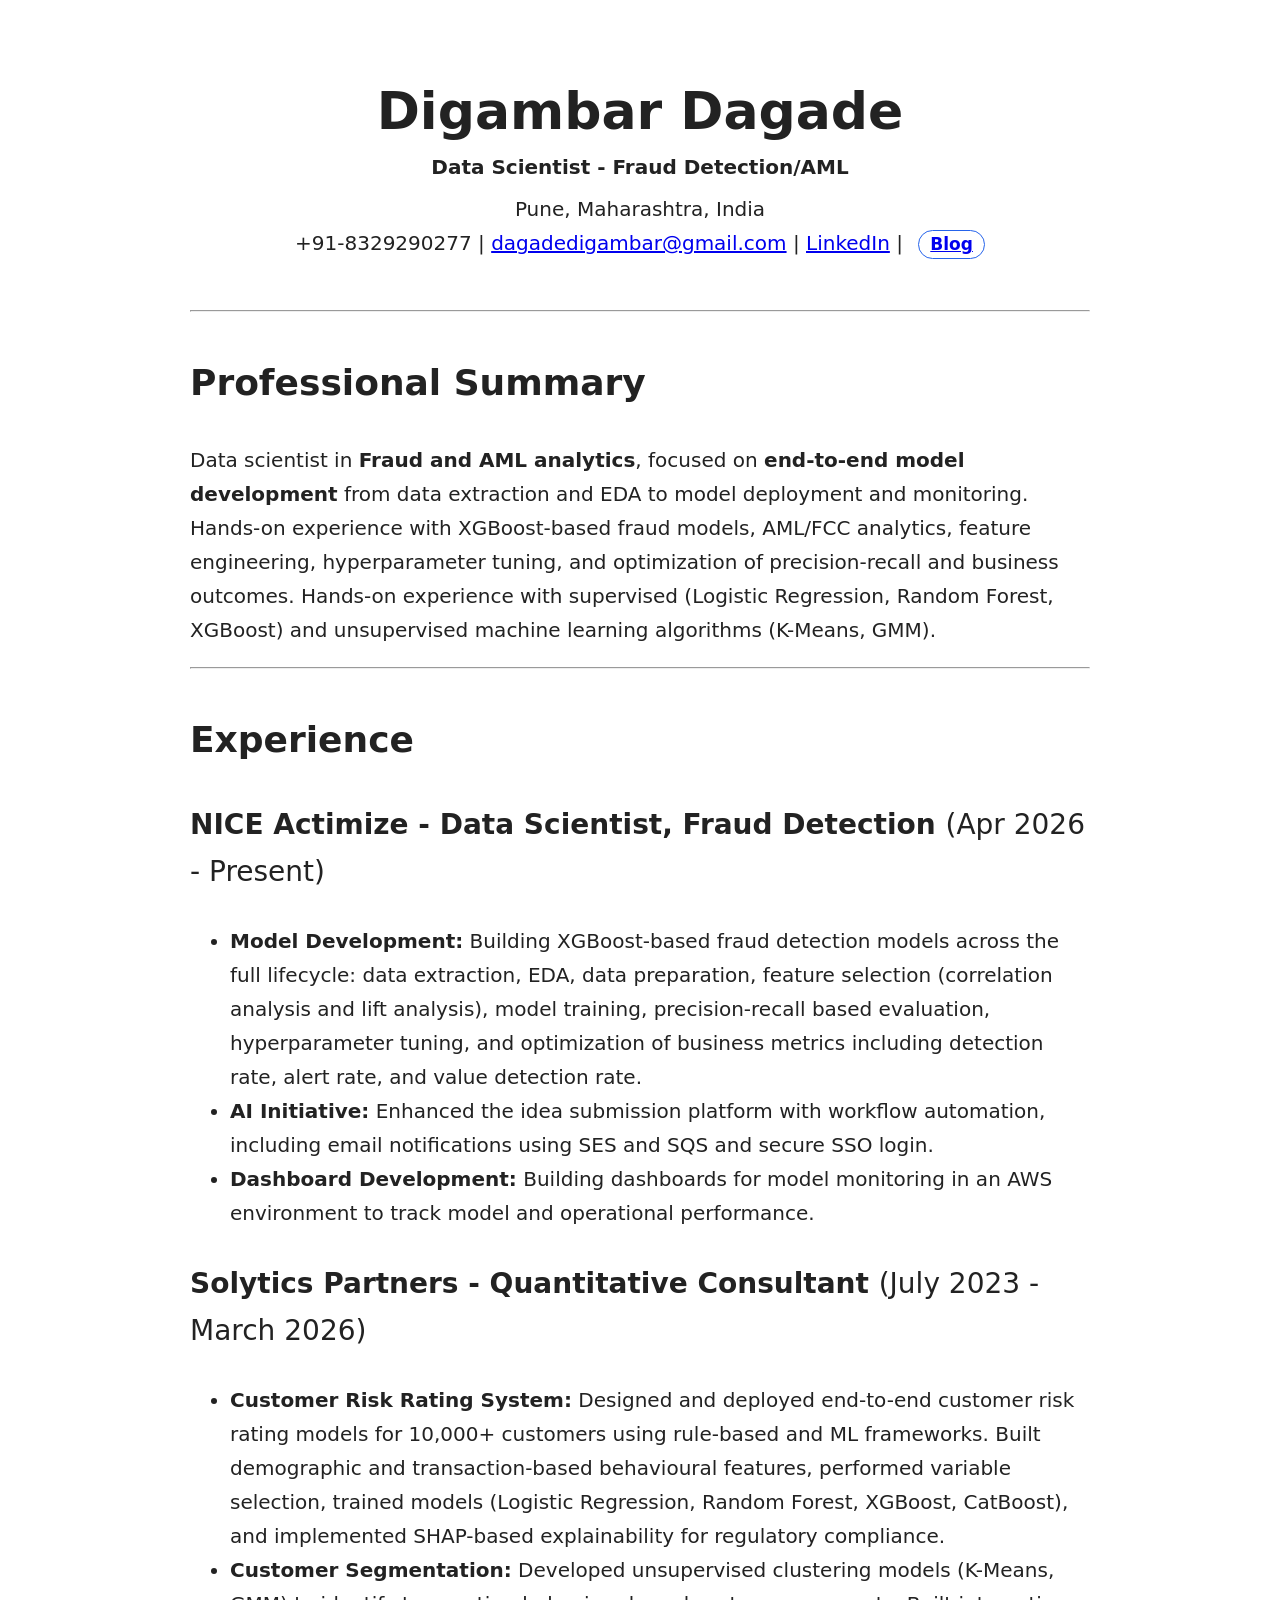
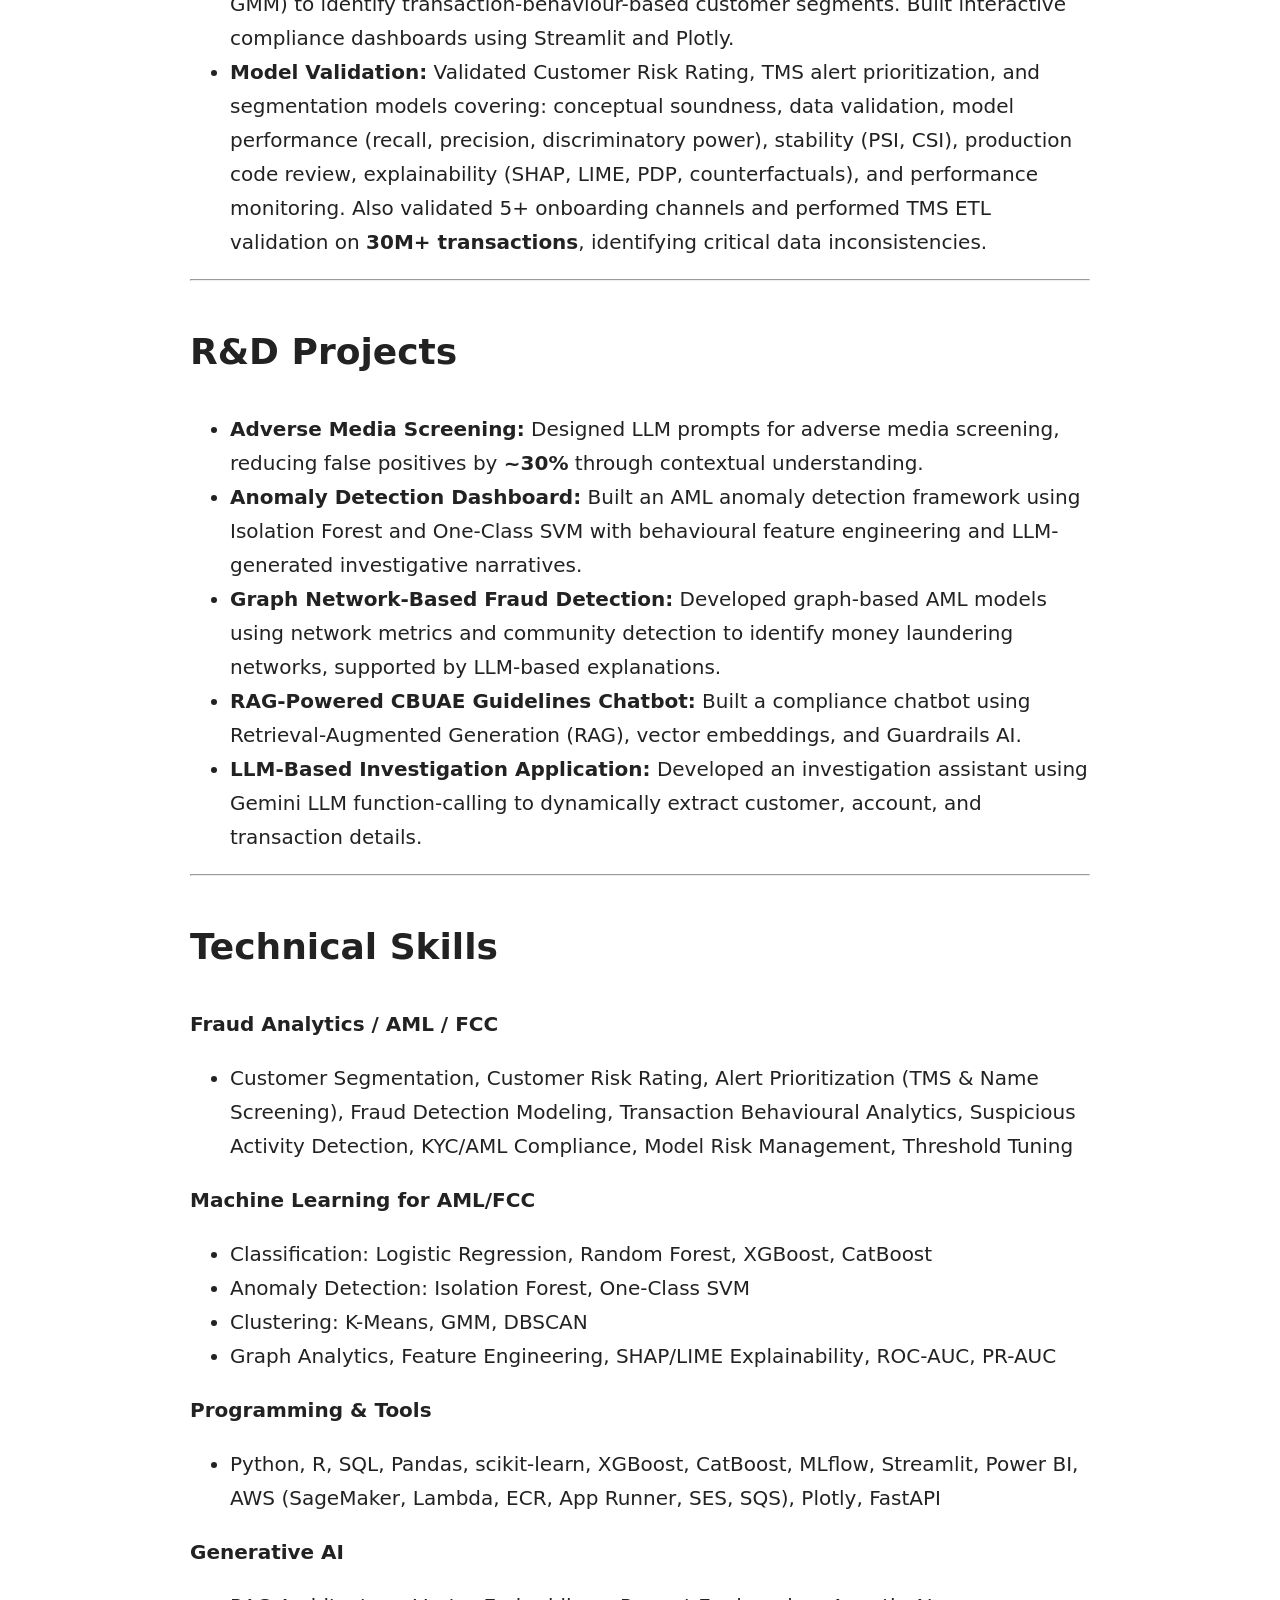
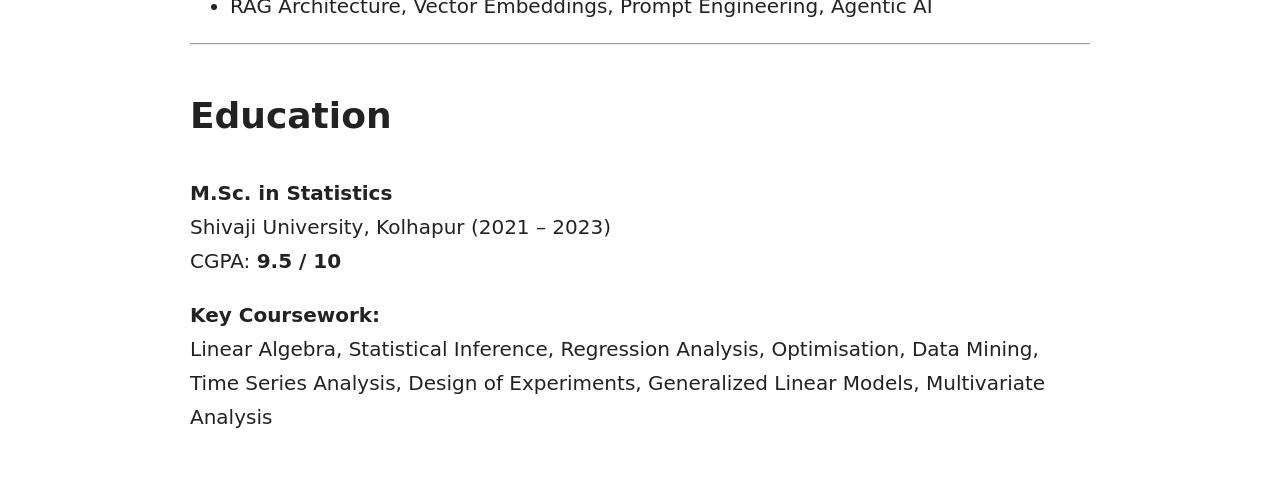
<file: index.html>
<!DOCTYPE html>
<html lang="en">
<head>
    <meta charset="UTF-8">
    <title>Digambar Dagade | Data Scientist - Fraud Detection/AML</title>

    <meta name="description" content="Digambar Dagade is a Data Scientist in Fraud Analytics, building XGBoost-based fraud detection models, optimizing business detection metrics, and developing AWS-based model monitoring and operational dashboards.">

    <meta name="viewport" content="width=device-width, initial-scale=1">

    <meta property="og:title" content="Digambar Dagade | Data Scientist - Fraud Detection/AML">
    <meta property="og:description" content="Fraud analytics data scientist with expertise in XGBoost model development, precision-recall optimization, and AWS-based model monitoring.">
    <meta property="og:type" content="website">

    <link rel="stylesheet" href="assets/css/style.css">
</head>

<body>

<!-- =========================
     HEADER
========================= -->

<header class="profile-header">
    <h1>Digambar Dagade</h1>
    <p><strong>Data Scientist - Fraud Detection/AML</strong></p>
    <p>
        Pune, Maharashtra, India<br>
        +91-8329290277 |
        <a href="mailto:dagadedigambar@gmail.com">dagadedigambar@gmail.com</a> |
        <a href="https://www.linkedin.com/in/digambar-dagade/" target="_blank">LinkedIn</a> |
        <a class="blog-btn" href="/blog/">Blog</a>
    </p>
</header>


<hr>

<!-- =========================
     PROFESSIONAL SUMMARY
========================= -->

<h2>Professional Summary</h2>

<p>
Data scientist in <strong>Fraud and AML analytics</strong>, focused on
<strong>end-to-end model development</strong> from data extraction and EDA
to model deployment and monitoring.
Hands-on experience with XGBoost-based fraud models, AML/FCC analytics,
feature engineering, hyperparameter tuning, and optimization of precision-recall
and business outcomes.
Hands-on experience with supervised (Logistic Regression, Random Forest, XGBoost)
and unsupervised machine learning algorithms (K-Means, GMM).
</p>

<hr>

<!-- =========================
     EXPERIENCE
========================= -->

<h2>Experience</h2>

<h3>NICE Actimize - Data Scientist, Fraud Detection <span style="font-weight: normal;">(Apr 2026 - Present)</span></h3>

<ul>
    <li>
        <strong>Model Development:</strong>
        Building XGBoost-based fraud detection models across the full lifecycle:
        data extraction, EDA, data preparation, feature selection
        (correlation analysis and lift analysis), model training,
        precision-recall based evaluation, hyperparameter tuning,
        and optimization of business metrics including detection rate,
        alert rate, and value detection rate.
    </li>

    <li>
        <strong>AI Initiative:</strong>
        Enhanced the idea submission platform with workflow automation,
        including email notifications using SES and SQS and secure SSO login.
    </li>

    <li>
        <strong>Dashboard Development:</strong>
        Building dashboards for model monitoring in an AWS environment
        to track model and operational performance.
    </li>
</ul>

<h3>Solytics Partners - Quantitative Consultant <span style="font-weight: normal;">(July 2023 - March 2026)</span></h3>

<ul>
    <li>
        <strong>Customer Risk Rating System:</strong>
        Designed and deployed end-to-end customer risk rating models for
        10,000+ customers using rule-based and ML frameworks.
        Built demographic and transaction-based behavioural features,
        performed variable selection, trained models
        (Logistic Regression, Random Forest, XGBoost, CatBoost),
        and implemented SHAP-based explainability for regulatory compliance.
    </li>

    <li>
        <strong>Customer Segmentation:</strong>
        Developed unsupervised clustering models (K-Means, GMM)
        to identify transaction-behaviour-based customer segments.
        Built interactive compliance dashboards using Streamlit and Plotly.
    </li>

    <li>
        <strong>Model Validation:</strong>
        Validated Customer Risk Rating, TMS alert prioritization,
        and segmentation models covering:
        conceptual soundness, data validation,
        model performance (recall, precision, discriminatory power),
        stability (PSI, CSI), production code review,
        explainability (SHAP, LIME, PDP, counterfactuals),
        and performance monitoring. Also validated 5+ onboarding channels
        and performed TMS ETL validation on <strong>30M+ transactions</strong>,
        identifying critical data inconsistencies.
    </li>
</ul>

<hr>

<!-- =========================
     R&D PROJECTS
========================= -->

<h2>R&amp;D Projects</h2>

<ul>
    <li>
        <strong>Adverse Media Screening:</strong>
        Designed LLM prompts for adverse media screening,
        reducing false positives by <strong>~30%</strong>
        through contextual understanding.
    </li>

    <li>
        <strong>Anomaly Detection Dashboard:</strong>
        Built an AML anomaly detection framework using
        Isolation Forest and One-Class SVM with
        behavioural feature engineering and
        LLM-generated investigative narratives.
    </li>

    <li>
        <strong>Graph Network-Based Fraud Detection:</strong>
        Developed graph-based AML models using
        network metrics and community detection
        to identify money laundering networks,
        supported by LLM-based explanations.
    </li>

    <li>
        <strong>RAG-Powered CBUAE Guidelines Chatbot:</strong>
        Built a compliance chatbot using
        Retrieval-Augmented Generation (RAG),
        vector embeddings, and Guardrails AI.
    </li>

    <li>
        <strong>LLM-Based Investigation Application:</strong>
        Developed an investigation assistant using
        Gemini LLM function-calling to dynamically
        extract customer, account, and transaction details.
    </li>
</ul>

<hr>

<!-- =========================
     TECHNICAL SKILLS
========================= -->

<h2>Technical Skills</h2>

<p><strong>Fraud Analytics / AML / FCC</strong></p>
<ul>
    <li>
        Customer Segmentation, Customer Risk Rating,
        Alert Prioritization (TMS & Name Screening),
        Fraud Detection Modeling,
        Transaction Behavioural Analytics,
        Suspicious Activity Detection,
        KYC/AML Compliance,
        Model Risk Management,
        Threshold Tuning
    </li>
</ul>

<p><strong>Machine Learning for AML/FCC</strong></p>
<ul>
    <li>
        Classification: Logistic Regression, Random Forest,
        XGBoost, CatBoost
    </li>
    <li>
        Anomaly Detection: Isolation Forest, One-Class SVM
    </li>
    <li>
        Clustering: K-Means, GMM, DBSCAN
    </li>
    <li>
        Graph Analytics, Feature Engineering,
        SHAP/LIME Explainability,
        ROC-AUC, PR-AUC
    </li>
</ul>

<p><strong>Programming & Tools</strong></p>
<ul>
    <li>
        Python, R, SQL, Pandas, scikit-learn,
        XGBoost, CatBoost, MLflow,
        Streamlit, Power BI,
        AWS (SageMaker, Lambda, ECR, App Runner, SES, SQS),
        Plotly, FastAPI
    </li>
</ul>

<p><strong>Generative AI</strong></p>
<ul>
    <li>
        RAG Architecture, Vector Embeddings,
        Prompt Engineering, Agentic AI
    </li>
</ul>

<hr>

<!-- =========================
     EDUCATION
========================= -->

<h2>Education</h2>

<p>
<strong>M.Sc. in Statistics</strong><br>
Shivaji University, Kolhapur (2021 – 2023)<br>
CGPA: <strong>9.5 / 10</strong>
</p>

<p>
<strong>Key Coursework:</strong><br>
Linear Algebra, Statistical Inference,
Regression Analysis, Optimisation,
Data Mining, Time Series Analysis,
Design of Experiments,
Generalized Linear Models,
Multivariate Analysis
</p>

</body>
</html>
</file>
<file: assets/css/style.css>
/* =====================================
   ROOT & RESPONSIVE TYPOGRAPHY
   ===================================== */

html {
    font-size: clamp(15px, 4vw, 20px);
}

/* =====================================
   BASE LAYOUT
   ===================================== */

body {
    font-family: system-ui, -apple-system, BlinkMacSystemFont;
    max-width: 900px;
    margin: auto;
    padding: clamp(1rem, 4vw, 2rem);
    line-height: 1.7;
    color: #222;
    font-size: 1rem;
    background: #ffffff;
}

.profile-header {
    text-align: center;
    margin-bottom: 2.5rem;
}

.profile-header h1 {
    margin-bottom: 0.3rem;
}

.profile-header p {
    margin: 0.4rem 0;
}

.blog-btn {
    display: inline-block;
    margin-left: 0.45rem;
    padding: 0.16rem 0.55rem;
    border: 1px solid #2563eb;
    border-radius: 999px;
    font-size: 0.85rem;
    font-weight: 600;
    line-height: 1.2;
}

.resume-actions {
    display: flex;
    justify-content: center;
    margin-top: -1rem;
    margin-bottom: 1.5rem;
}

.download-btn {
    border: 1px solid #2563eb;
    background: #2563eb;
    color: #fff;
    padding: 0.55rem 1rem;
    border-radius: 8px;
    font-size: 0.9rem;
    font-weight: 600;
    cursor: pointer;
    transition: background-color 0.2s ease, border-color 0.2s ease;
}

.download-btn:hover {
    background: #1e4fc4;
    border-color: #1e4fc4;
}


@media (max-width: 480px) {
    .profile-header p {
        font-size: 0.95rem;
        line-height: 1.6;
    }
}


/* =====================================
   HEADINGS
   ===================================== */

h1 {
    font-size: clamp(1.8rem, 5vw, 2.6rem);
    margin-top: 2rem;
    line-height: 1.2;
}

h2 {
    font-size: clamp(1.3rem, 3.5vw, 1.8rem);
    margin-top: 2rem;
}

h3 {
    font-size: clamp(1.1rem, 3vw, 1.4rem);
    margin-top: 1.5rem;
}

/* Blog Page Specific */

/* ===========================
   ARTICLES PAGE
   =========================== */

.articles-header {
    text-align: center;
    margin-bottom: 3rem;
}

.articles-header h1 {
    margin-bottom: 0.5rem;
}

.articles-header p {
    color: #6b7280;
    font-size: 0.95rem;
}

/* Article list container */
.articles-list {
    display: flex;
    flex-direction: column;
    gap: 2rem;
}

/* Individual article card */
.article-item {
    padding-bottom: 1.5rem;
    border-bottom: 1px solid #e5e7eb;
}

.article-item h2 {
    margin: 0;
    font-size: clamp(1.2rem, 3vw, 1.6rem);
}

.article-item h2 a {
    color: #111;
    text-decoration: none;
}

.article-item h2 a:hover {
    text-decoration: underline;
}

/* Meta text */
.article-meta {
    font-size: 0.85rem;
    color: #6b7280;
    margin: 0.4rem 0;
}

/* Short description */
.article-desc {
    font-size: 0.95rem;
    line-height: 1.6;


nav a {
    margin-right: 1rem;
    font-weight: 500;
}

/* =====================================
   TEXT ELEMENTS
   ===================================== */

p {
    margin-bottom: 1rem;
}

code {
    background: #f3f4f6;
    padding: 0.2rem 0.4rem;
    border-radius: 4px;
    font-size: 0.95em;
}

/* =====================================
   CODE BLOCKS
   ===================================== */

pre {
    background: #111827;
    color: #f9fafb;
    padding: 1rem;
    border-radius: 6px;
    overflow-x: auto;
    font-size: 0.9rem;
    line-height: 1.6;
}

/* =====================================
   POST FOOTER
   ===================================== */

.post-footer {
    margin-top: 3rem;
    padding-top: 1.5rem;
    border-top: 1px solid #e0e0e0;
    font-size: 0.95rem;
    color: #f50101;
    text-align: center;
    font-style: italic;
    line-height: 1.6;
}

.post-footer strong {
    color: #222;
}

/* =====================================
   REFERENCES SECTION
   ===================================== */

h2 + ol {
    margin-top: 1rem;
}

ol {
    padding-left: 1.5rem;
    line-height: 1.7;
    font-size: 0.95rem;
    color: #333;
}

ol li {
    margin-bottom: 0.75rem;
}

ol li em {
    font-style: italic;
    color: #111;
}

ol li::marker {
    font-weight: bold;
    color: #555;
}

/* =====================================
   MATHJAX MOBILE FIX
   ===================================== */

mjx-container {
    overflow-x: auto;
    overflow-y: hidden;
    padding: 0.5rem 0;
}

/* =====================================
   SMALL SCREEN TWEAKS
   ===================================== */

@media (max-width: 480px) {
    nav a {
        margin-right: 0.75rem;
    }

    pre {
        font-size: 0.85rem;
    }

    p,
    li {
        text-align: justify;
        text-justify: inter-word;
    }
}


ul {
    list-style: none;
    padding: 0;
}

ul li {
    margin-bottom: 0.8rem;
}

ul li a {
    font-size: 1.0rem;
    font-weight: 500;
}
</file>
